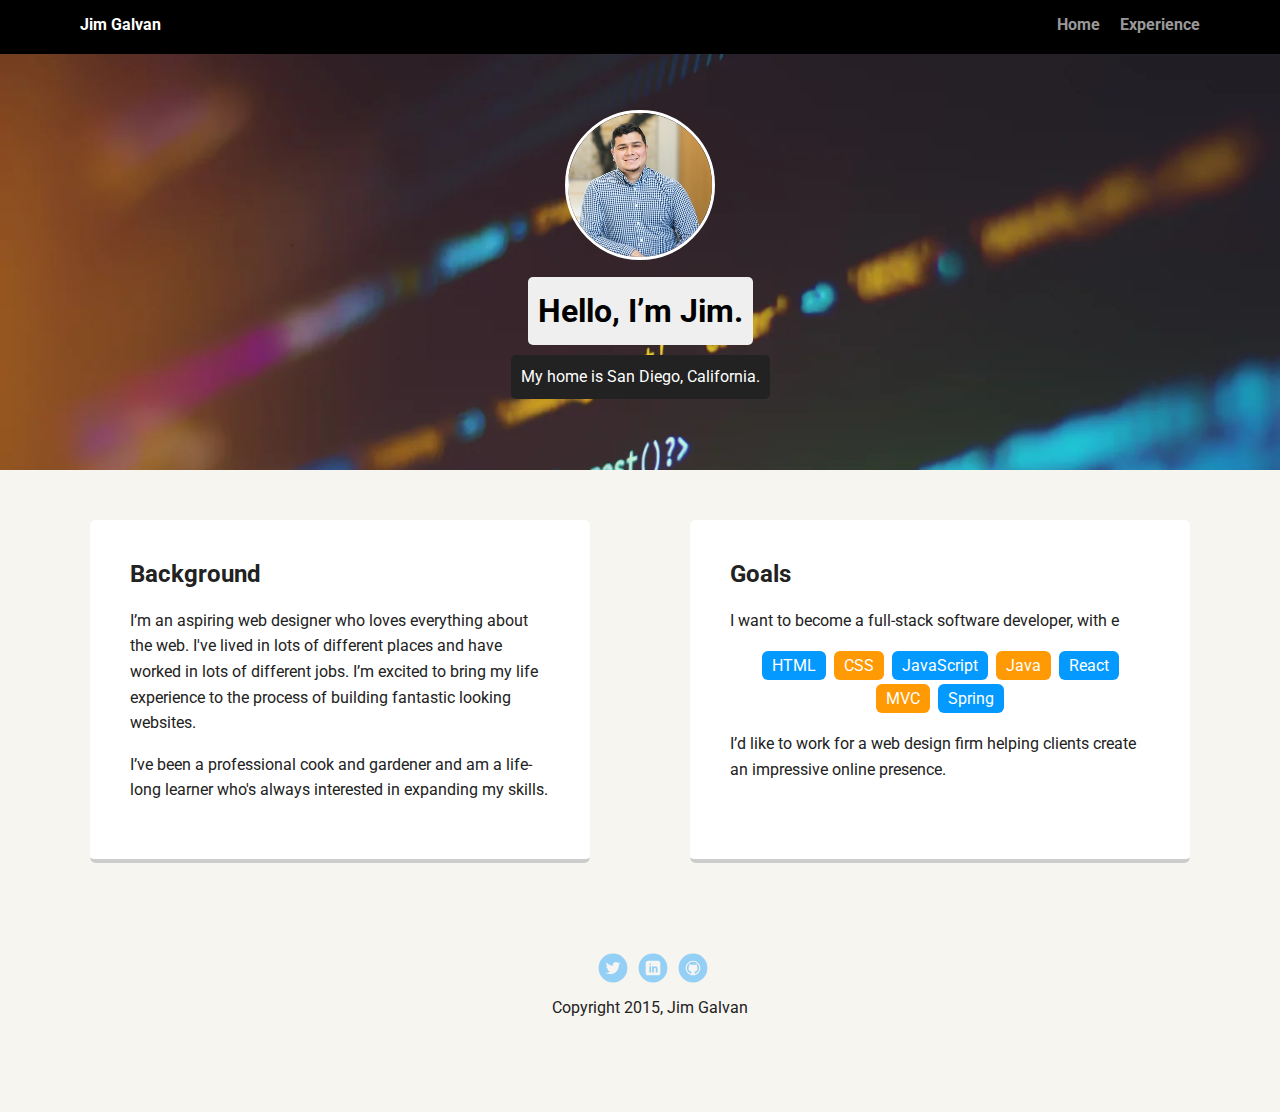
<file: index.html>
<!doctype html>
<html lang="en">
<head>
  <meta charset="utf-8">
  <title>Jane Smith's Profile</title>
  <meta name="viewport" content="width=device-width, initial-scale=1.0">
  <link rel="stylesheet" href="styles.css">
  <link href="https://fonts.googleapis.com/css?family=Muli%7CRoboto:400,300,500,700,900" rel="stylesheet"></head>
  <body>

    <div class="main-nav">
        <ul class="nav">
          <li class="name">Jim Galvan</li>
          <li><a href="#">Home</a></li>
          <li><a href="experience.html">Experience</a></li>
        </ul>
    </div>

    <header>
      <img src="images/me.jpg" alt="Photo of Jim Galvan" class="profile-image">
      <h1 class="tag name">Hello, I’m Jim.</h1>
      <p class="tag location">My home is San Diego, California.</p>
    </header>

    <main class="flex">
      <div class="card">
        <h2>Background</h2>
        <p>I’m an aspiring web designer who loves everything about the web. I've lived in lots of different places and have worked in lots of different jobs. I’m excited to bring my life experience to the process of building fantastic looking websites.</p>
        <p>I’ve been a professional cook and gardener and am a life-long learner who's always interested in expanding my skills.</p>
      </div> 

      <div class="card">
        <h2>Goals</h2>
        <p>I want to become a full-stack software developer, with e</p>
        <ul class="skills">
          <li>HTML</li>
          <li>CSS</li>
          <li>JavaScript</li>
          <li>Java</li>
          <li>React</li>
          <li>MVC</li>
          <li>Spring</li>
        </ul>
        <p>I’d like to work for a web design firm helping clients create an impressive online presence.</p>
      </div> 

    </main>
    <footer>
      <ul>
        <li><a href="#" class="social twitter">Twitter</a></li>
        <li><a href="#" class="social linkedin">LinkedIn</a></li>
        <li><a href="#" class="social github">Github</a></li>
      </ul>
      <p class="copyright">Copyright 2015, Jim Galvan</p>
    </footer>
  </body>
  </html>
</file>
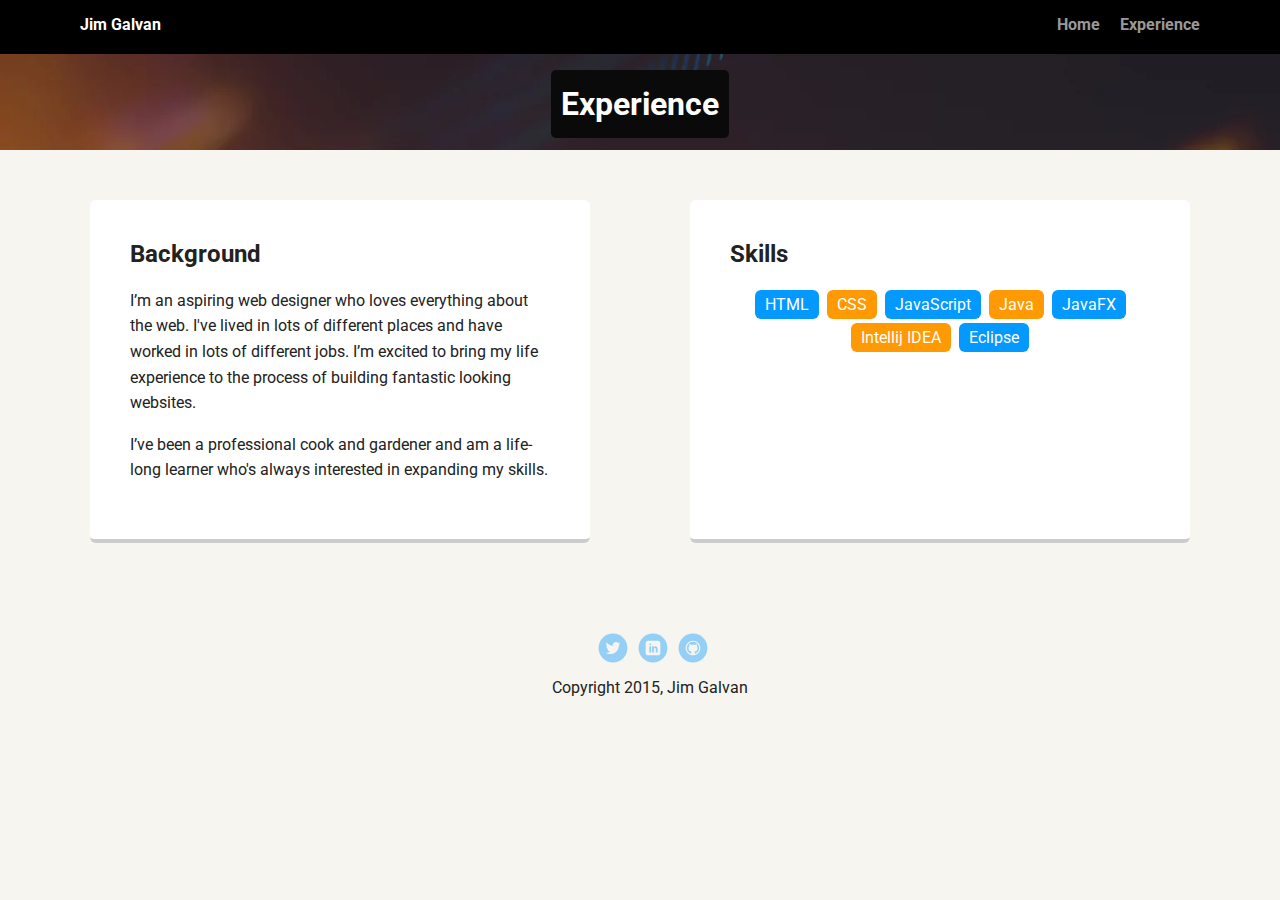
<file: experience.html>
<!doctype html>
<html lang="en">
<head>
  <meta charset="utf-8">
  <title>Jane Smith's Profile</title>
  <meta name="viewport" content="width=device-width, initial-scale=1.0">
  <link rel="stylesheet" href="experience-styles.css">
  <link href="https://fonts.googleapis.com/css?family=Muli%7CRoboto:400,300,500,700,900" rel="stylesheet"></head>
  <body>

    <div class="main-nav">
        <ul class="nav">
          <li class="name">Jim Galvan</li>
          <li><a href="index.html">Home</a></li>
          <li><a href="#">Experience</a></li>
        </ul>
    </div>

    <header>
      <h1 class="tag name">Experience</h1>
    </header>

    <main class="flex">
      <div class="card">
        <h2>Background</h2>
        <p>I’m an aspiring web designer who loves everything about the web. I've lived in lots of different places and have worked in lots of different jobs. I’m excited to bring my life experience to the process of building fantastic looking websites.</p>
        <p>I’ve been a professional cook and gardener and am a life-long learner who's always interested in expanding my skills.</p>
      </div> 

      <div class="card">
        <h2>Skills</h2>
        <ul class="skills">
          <li>HTML</li>
          <li>CSS</li>
          <li>JavaScript</li>
          <li>Java</li>
          <li>JavaFX</li>
          <li>Intellij IDEA</li>
          <li>Eclipse</li>
        </ul>
      </div> 

    </main>
    <footer>
      <ul>
        <li><a href="#" class="social twitter">Twitter</a></li>
        <li><a href="#" class="social linkedin">LinkedIn</a></li>
        <li><a href="#" class="social github">Github</a></li>
      </ul>
      <p class="copyright">Copyright 2015, Jim Galvan</p>
    </footer>
  </body>
  </html>
</file>
<file: styles.css>
/* Global Layout Set-up */
* { 
  box-sizing: border-box;
}
  
body {
  margin: 0;
  padding: 0;
  text-align: center;
  font-family: 'Roboto', sans-serif;
  color: #222;
  background: #f7f5f0;
}
/* Link Styles */

a {
  text-decoration: none;
  color: #999;
}
a:hover {
  color: #6633ff;
}

/* Section Styles */

.main-nav {
  width: 100%;
  background: black;
  min-height: 30px;
  padding: 10px;
  position: fixed;
  text-align: center;
}
.nav {
  display: flex;
  justify-content: space-around;
  font-weight: 700;
  list-style-type: none;
  margin: 0 auto;
  padding: 0;
}

.nav .name {
    display: block;
    margin-right: auto;
    color: white;
}
.nav li {
  padding: 5px 10px 10px 10px;
}
.nav a {
  transition: all .5s;
}
.nav a:hover {
  color: white
}

header {
  text-align: center;
  background: url('images/header.jpg') no-repeat top center ;
  background-size: cover;
  overflow: hidden;
  padding-top: 60px;
}
header {
  line-height: 1.5;
}
header .profile-image {
  margin-top: 50px;
  width: 150px;
  height: 150px;
  border-radius: 50%;
  border: 3px solid white;
  transition: all .5s;
}
header .profile-image:hover {
  transform: scale(1.2) rotate(5deg);
}
.tag {
  background-color: #efefef;
  color: black;
  padding: 10px;
  border-radius: 5px;
  display: table;
  margin: 10px auto;
} 
.location {
  background-color: #222;
  color: rgb(255, 255, 255);
}
.card {
  margin: 30px;
  padding: 20px 40px 40px;
  max-width: 500px;
  text-align: left;
  background: #fff;
  border-bottom: 4px solid #ccc;
  border-radius: 6px;
  transition: all .5s;
}
.card:hover {
  border-color: #ff99ff;
}

ul.skills {
  padding: 0;
  text-align: center;
}

.skills li {
  border-radius: 6px;
  display: inline-block;
  background: #ff9904;
  color: white;
  padding: 5px 10px;
  margin: 2px;
}

.skills li:nth-child(odd) {
  background: #0399ff;
}

footer {
  width: 100%;
  min-height: 30px;
  padding: 20px 0 40px 20px;
}

footer .copyright {
  top: -8px;
  font-size: .75em;
}

footer ul {
  list-style-type: none;
  margin: 0;
  padding: 0;
}

footer ul li {
  display: inline-block;
}

a.social {
  display: inline-block;
  text-indent: -9999px;
  margin-left: 5px;
  width: 30px;
  height: 30px;
  background-size: 30px 30px;
  opacity: .4;
  transition: all .5s;
}
a.twitter {
  background-image: url(images/twitter.svg);
}
a.linkedin {
  background-image: url(images/linkedin.svg);
}
a.github {
  background-image: url(images/github.svg);
}
a.social:hover {
  opacity: 1;
}
.clearfix {
  clear: both;
}

/* Styles for larger screens */
@media screen and (min-width: 720px) {
  
  .flex {
      display: -ms-flexbox;      /* TWEENER - IE 10 */
      display: flex; 
      max-width: 1200px;
      -ms-flex-pack: distribute;
      justify-content: space-around;
      margin: 0 auto;
  }

  header {
    min-height: 470px;
  }

  .nav {
    max-width: 1200px;
    padding: 0 30px;
  }


  main {
    padding-top: 20px;
  }

  main p {
    line-height: 1.6em;
  }

  footer {
    font-size: 1.3em;
    max-width: 1200px;
    margin: 40px auto;
  }

}
</file>
<file: experience-styles.css>
/* Global Layout Set-up */
* { 
    box-sizing: border-box;
  }
    
  body {
    margin: 0;
    padding: 0;
    text-align: center;
    font-family: 'Roboto', sans-serif;
    color: #222;
    background: #f7f5f0;
  }
  /* Link Styles */
  
  a {
    text-decoration: none;
    color: #999;
  }
  a:hover {
    color: #6633ff;
  }
  
  /* Section Styles */
  
  .main-nav {
    width: 100%;
    background: black;
    min-height: 30px;
    padding: 10px;
    position: fixed;
    text-align: center;
  }
  .nav {
    display: flex;
    justify-content: space-around;
    font-weight: 700;
    list-style-type: none;
    margin: 0 auto;
    padding: 0;
  }
  
  .nav .name {
      display: block;
      margin-right: auto;
      color: white;
  }
  .nav li {
    padding: 5px 10px 10px 10px;
  }
  .nav a {
    transition: all .5s;
  }
  .nav a:hover {
    color: white
  }
  
  header {
    text-align: center;
    background: url('images/header.jpg') no-repeat top center ;
    background-size: cover;
    overflow: hidden;
    padding-top: 60px;
  }
  header {
    line-height: 1.5;
  }

  .tag {
    background-color: #0a0a0a;
    color: rgb(255, 255, 255);
    padding: 10px;
    border-radius: 5px;
    display: table;
    margin: 10px auto;
    
  } 
  .location {
    background-color: #222;
    color: rgb(255, 255, 255);
  }
  .card {
    margin: 30px;
    padding: 20px 40px 40px;
    max-width: 500px;
    text-align: left;
    background: #fff;
    border-bottom: 4px solid #ccc;
    border-radius: 6px;
    transition: all .5s;
  }
  .card:hover {
    border-color: #ff99ff;
  }
  
  ul.skills {
    padding: 0;
    text-align: center;
  }
  
  .skills li {
    border-radius: 6px;
    display: inline-block;
    background: #ff9904;
    color: white;
    padding: 5px 10px;
    margin: 2px;
  }
  
  .skills li:nth-child(odd) {
    background: #0399ff;
  }
  
  footer {
    width: 100%;
    min-height: 30px;
    padding: 20px 0 40px 20px;
  }
  
  footer .copyright {
    top: -8px;
    font-size: .75em;
  }
  
  footer ul {
    list-style-type: none;
    margin: 0;
    padding: 0;
  }
  
  footer ul li {
    display: inline-block;
  }
  
  a.social {
    display: inline-block;
    text-indent: -9999px;
    margin-left: 5px;
    width: 30px;
    height: 30px;
    background-size: 30px 30px;
    opacity: .4;
    transition: all .5s;
  }
  a.twitter {
    background-image: url(images/twitter.svg);
  }
  a.linkedin {
    background-image: url(images/linkedin.svg);
  }
  a.github {
    background-image: url(images/github.svg);
  }
  a.social:hover {
    opacity: 1;
  }
  .clearfix {
    clear: both;
  }
  
  /* Styles for larger screens */
  @media screen and (min-width: 720px) {
    
    .flex {
        display: -ms-flexbox;      /* TWEENER - IE 10 */
        display: flex; 
        max-width: 1200px;
        -ms-flex-pack: distribute;
        justify-content: space-around;
        margin: 0 auto;
    }
  
    header {
      min-height: 150px;
    }
  
    .nav {
      max-width: 1200px;
      padding: 0 30px;
    }
  
  
    main {
      padding-top: 20px;
    }
  
    main p {
      line-height: 1.6em;
    }
  
    footer {
      font-size: 1.3em;
      max-width: 1200px;
      margin: 40px auto;
    }
  
  }
</file>
